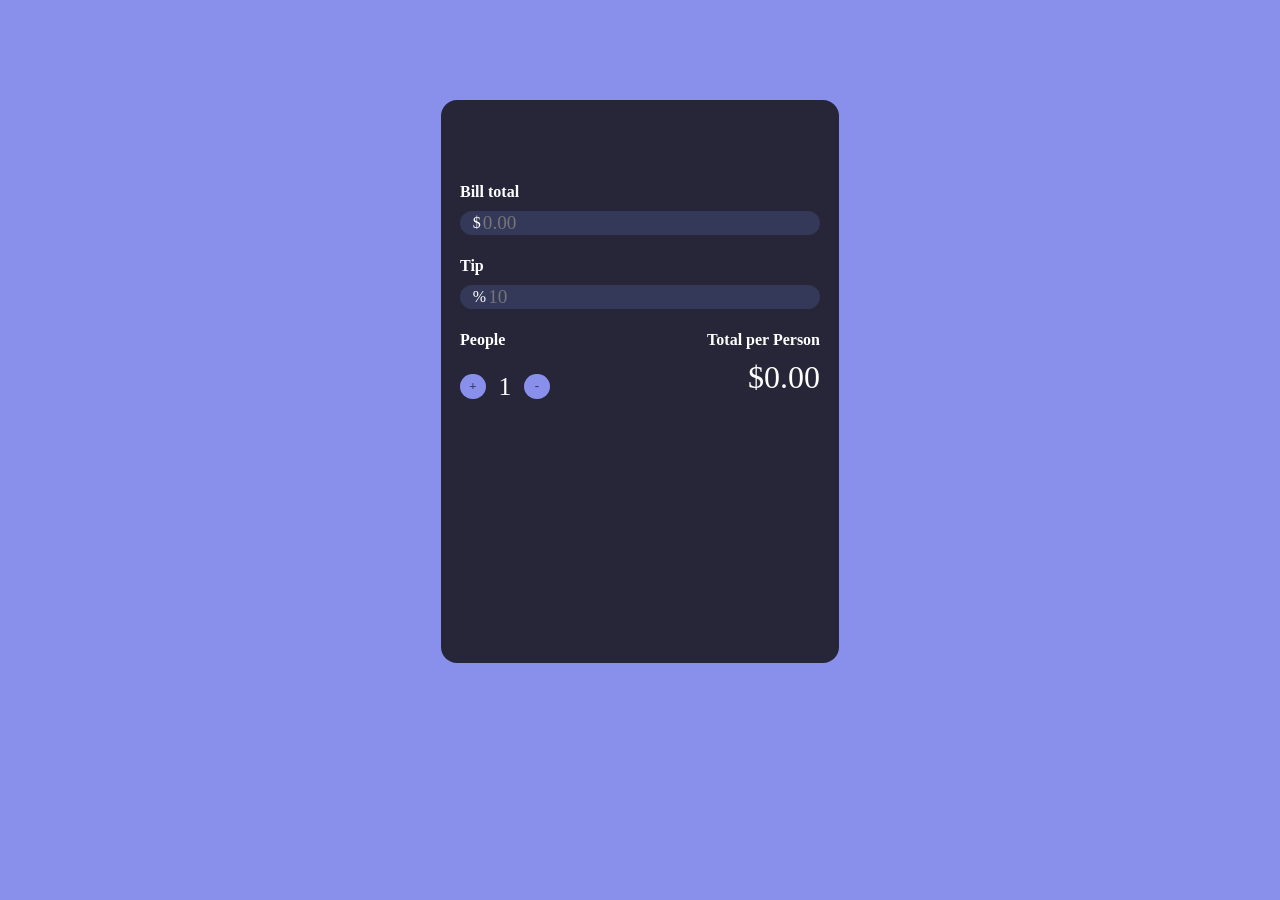
<file: index.html>
<!DOCTYPE html>
<html lang="en">

<head>
    <meta charset="UTF-8" />
    <link rel="preconnect" href="https://fonts.googleapis.com" />
    <link rel="preconnect" href="https://fonts.gstatic.com" crossorigin />
    <link href="https://fonts.googleapis.com/css2?family=M+PLUS+Rounded+1c:wght@500&display=swap" rel="stylesheet" />
    <meta http-equiv="X-UA-Compatible" content="IE=edge" />
    <meta name="viewport" content="width=device-width, initial-scale=1.0" />
    <link rel="stylesheet" href="style.css" type="text/css" />
    <title>Tip Calculator</title>
</head>

<body>
    <div class="wrapper">
        <div class="container" id="topContainer">
            <div class="title">Bill total</div>
            <div class="inputContainer">
                <span>$</span>
                <input onkeyup="calculateBill()" type="text" id="billTotalInput" placeholder="0.00" />
            </div>
        </div>
        <div class="container">
            <div class="title">Tip</div>
            <div class="inputContainer">
                <span>%</span>
                <input onkeyup="calculateBill()" type="text" id="tipInput" placeholder="10" />
            </div>
        </div>
        <div class="container" id="bottom">
            <div class="splitContainer">
                <div class="title">People</div>
                <div class="controls">
                    <span class="buttonContainer">
              <button class="splitButton" onclick="increasePeople()">
                <span class="buttonText">+</span>
                    </button>
                    </span>
                    <span class="splitAmount" id="numberOfPeople">1</span>
                    <span class="buttonContainer">
              <button class="splitButton" onclick="decreasePeople()">
                <span class="buttonText">-</span>
                    </button>
                    </span>
                </div>
            </div>
            <div class="totalContainer">
                <div class="title">Total per Person</div>
                <div class="total" id="perPersonTotal">$0.00</div>
            </div>
        </div>
    </div>

    <script type="text/javascript" src="script.js"></script>
</body>

</html>
</file>
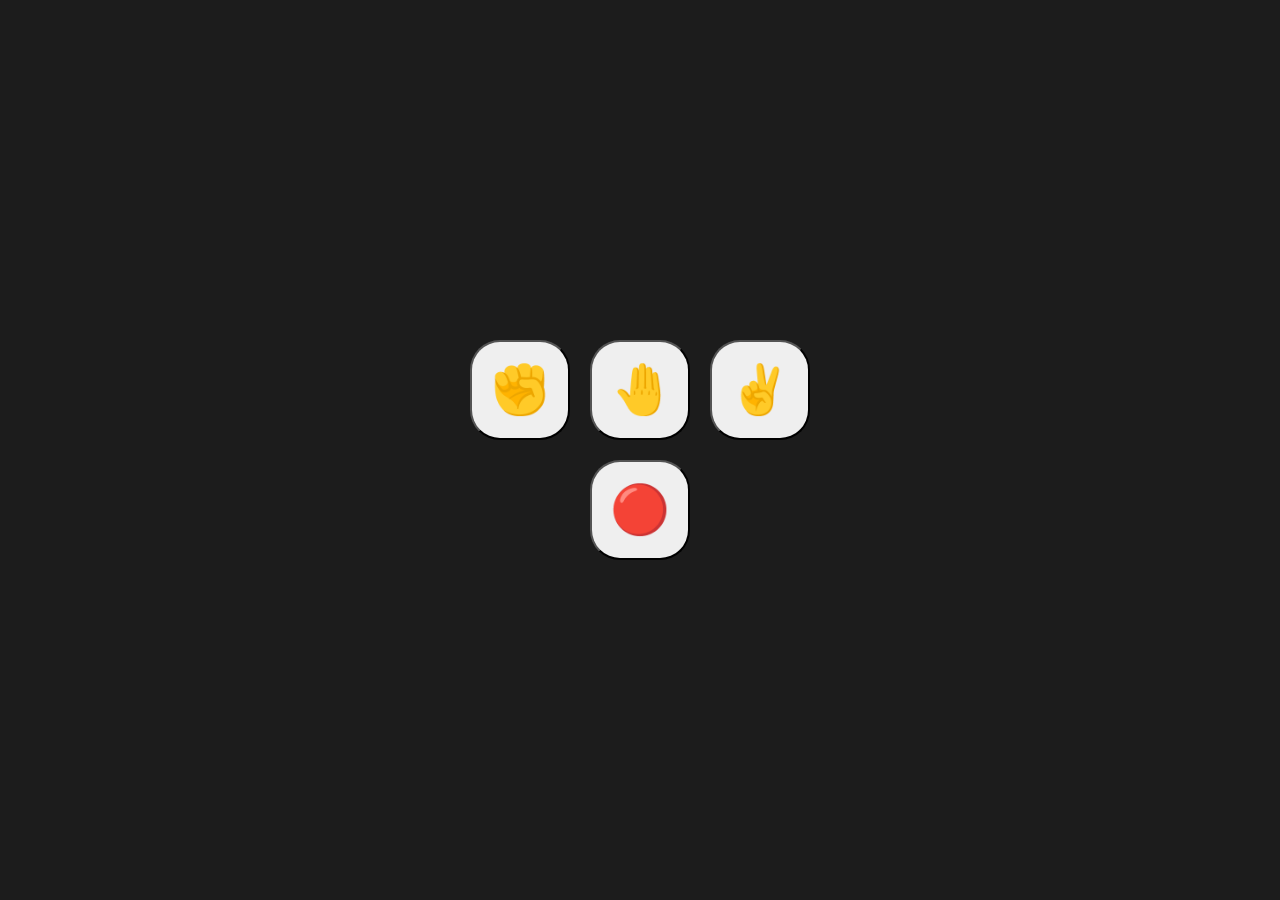
<file: rockPaperSciscors/index.html>
<!DOCTYPE html>
<html>

<head>
    <meta charset="utf-8" />
    <meta name="viewport" content="width=device-width" />
    <title>replit</title>
    <link href="style.css" rel="stylesheet" type="text/css" />
</head>

<body>
    <div class="wrapper">
        <div class="buttons">
            <button class="rpsButton" value="Rock">✊</button>
            <button class="rpsButton" value="Paper">🤚</button>
            <button class="rpsButton" value="Scissors">✌</button>
        </div>
        <div class="resultContainer">
            <div id="player-score"></div>
            <div id="hands"></div>
            <div id="result"></div>
            <button id="endGameButton">🔴</button>
        </div>
    </div>

    <script src="script.js"></script>
</body>

</html>
</file>
<file: style.css>
* {
    font-family: 'Poppins';
    color: white;
}

body {
    background: #8990ec;
}

.wrapper {
    height: 525px;
    width: 360px;
    color: white;
    background: #272639;
    border-radius: 1rem;
    padding: 1.2rem;
    margin: 100px auto;
}

#topContainer {
    margin-top: 4rem;
}

.container {
    margin-top: 1.4rem;
}

.title {
    font-weight: bold;
    margin-bottom: 0.6rem;
}

.inputContainer {
    background: #353959;
    border-radius: 1.4rem;
    padding: 0 0.8rem;
    display: flex;
    align-items: center;
}

#billTotalInput,
#tipInput {
    font-size: 1.2rem;
    background: none;
    border: none;
    outline: none;
    padding: none;
}

.buttonContainer {
    background: #8990ec;
    display: grid;
    place-items: center;
    width: 1.6rem;
    height: 1.6rem;
    border-radius: 50%;
}

.splitButton {
    background: none;
    border: none;
}

.controls {
    display: flex;
    align-items: center;
}

.splitButton {
    font-size: 0.8rem;
    font-weight: bold;
    display: grid;
    place-items: center;
}

.buttonText {
    color: #353959 !important;
}

.splitAmount {
    font-size: 1.6rem;
    margin: 0.8rem;
}

#bottom {
    display: flex;
    justify-content: space-between;
}

.totalContainer {
    display: flex;
    flex-direction: column;
    align-items: end;
}

.total {
    font-size: 2rem;
}
</file>
<file: rockPaperSciscors/style.css>
html,
body {
    height: 100%;
    width: 100%;
    padding: 0;
    margin: 0;
}

.wrapper {
    background: #1c1c1c;
    color: white;
    display: flex;
    align-items: center;
    justify-content: center;
    width: 100%;
    height: 100%;
    flex-direction: column;
}

.buttons {
    display: flex;
    gap: 20px;
}

button {
    height: 100px;
    width: 100px;
    font-size: 48px;
    border-radius: 30px;
    cursor: pointer;
}

.resultContainer {
    font-size: 2rem;
    text-align: center;
    margin-top: 20px;
}
</file>
